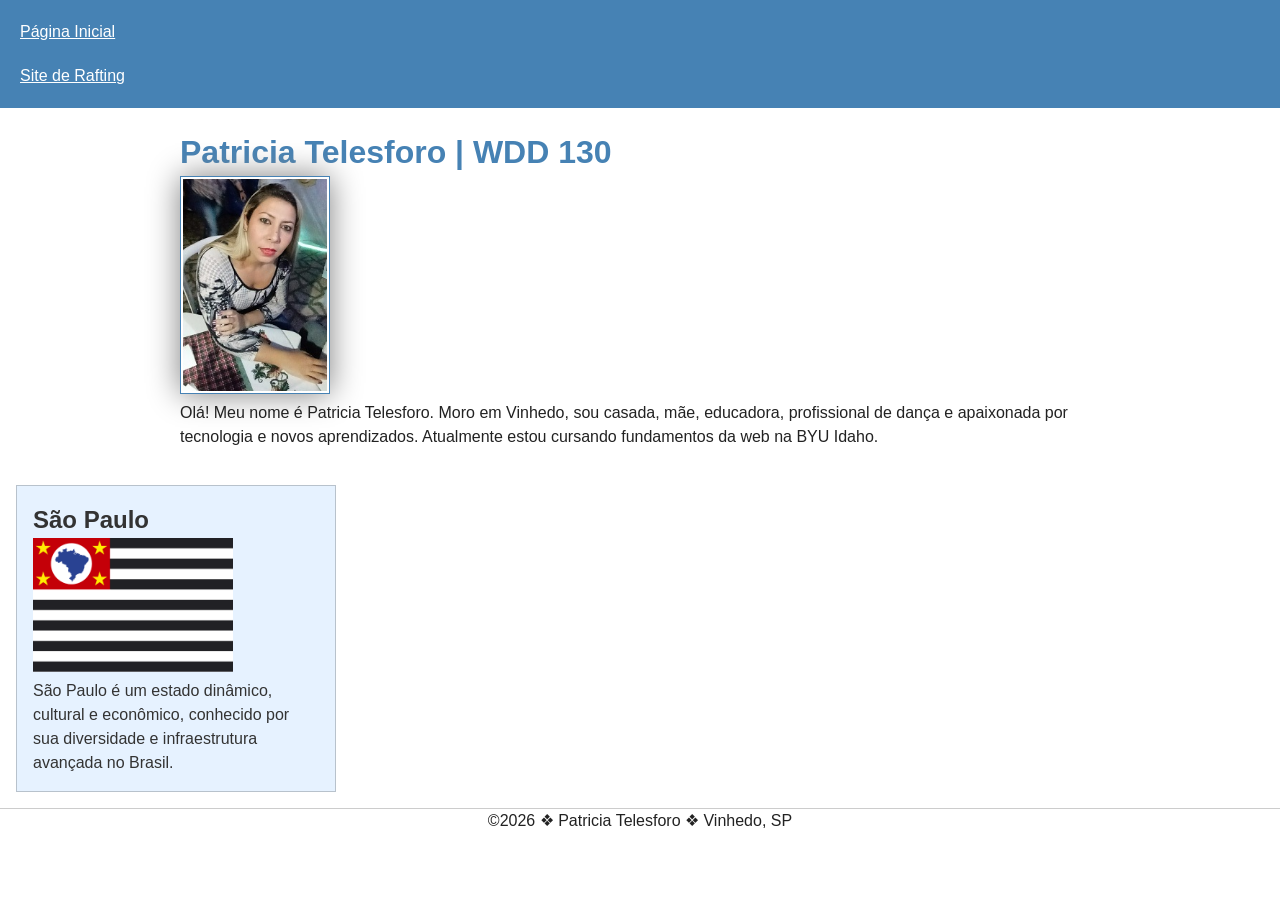
<file: index.html>
<!DOCTYPE html>
<html lang="pt-BR">
<head>
    <meta charset="utf-8">
    <meta name="viewport" content="width=device-width,initial-scale=1.0">
    <title>Patricia Telesforo | WDD 130</title>
    <meta name="description" content="Página inicial de Patricia Telesforo no curso de Fundamentos Web da BYU-Idaho.">
    <meta name="author" content="Patricia Telesforo">
    <link rel="stylesheet" href="estilos/estilos.css">
</head>
<body>
    <header>
        <nav>
            <a href="#">Página Inicial</a>
            <a href="wwr/">Site de Rafting</a>
        </nav>
    </header>
    <main>
        <h1>Patricia Telesforo | WDD 130</h1>
        <img src="imagens/perfil.jpg" alt="Foto de perfil de Patricia Telesforo" width="200">
        <p>Olá! Meu nome é Patricia Telesforo. Moro em Vinhedo, sou casada, mãe, educadora, profissional de dança e apaixonada por tecnologia e novos aprendizados. Atualmente estou cursando fundamentos da web na BYU Idaho.</p>
    </main>
    <aside>
        <h2>São Paulo</h2>
        <img src="imagens/sao_paulo.jpg" alt="Estado de São Paulo">
        <p>São Paulo é um estado dinâmico, cultural e econômico, conhecido por sua diversidade e infraestrutura avançada no Brasil.</p>
    </aside>
    <footer>
        <p>&copy;2026 ❖ Patricia Telesforo ❖ Vinhedo, SP</p>
    </footer>
</body>
</html>
</file>
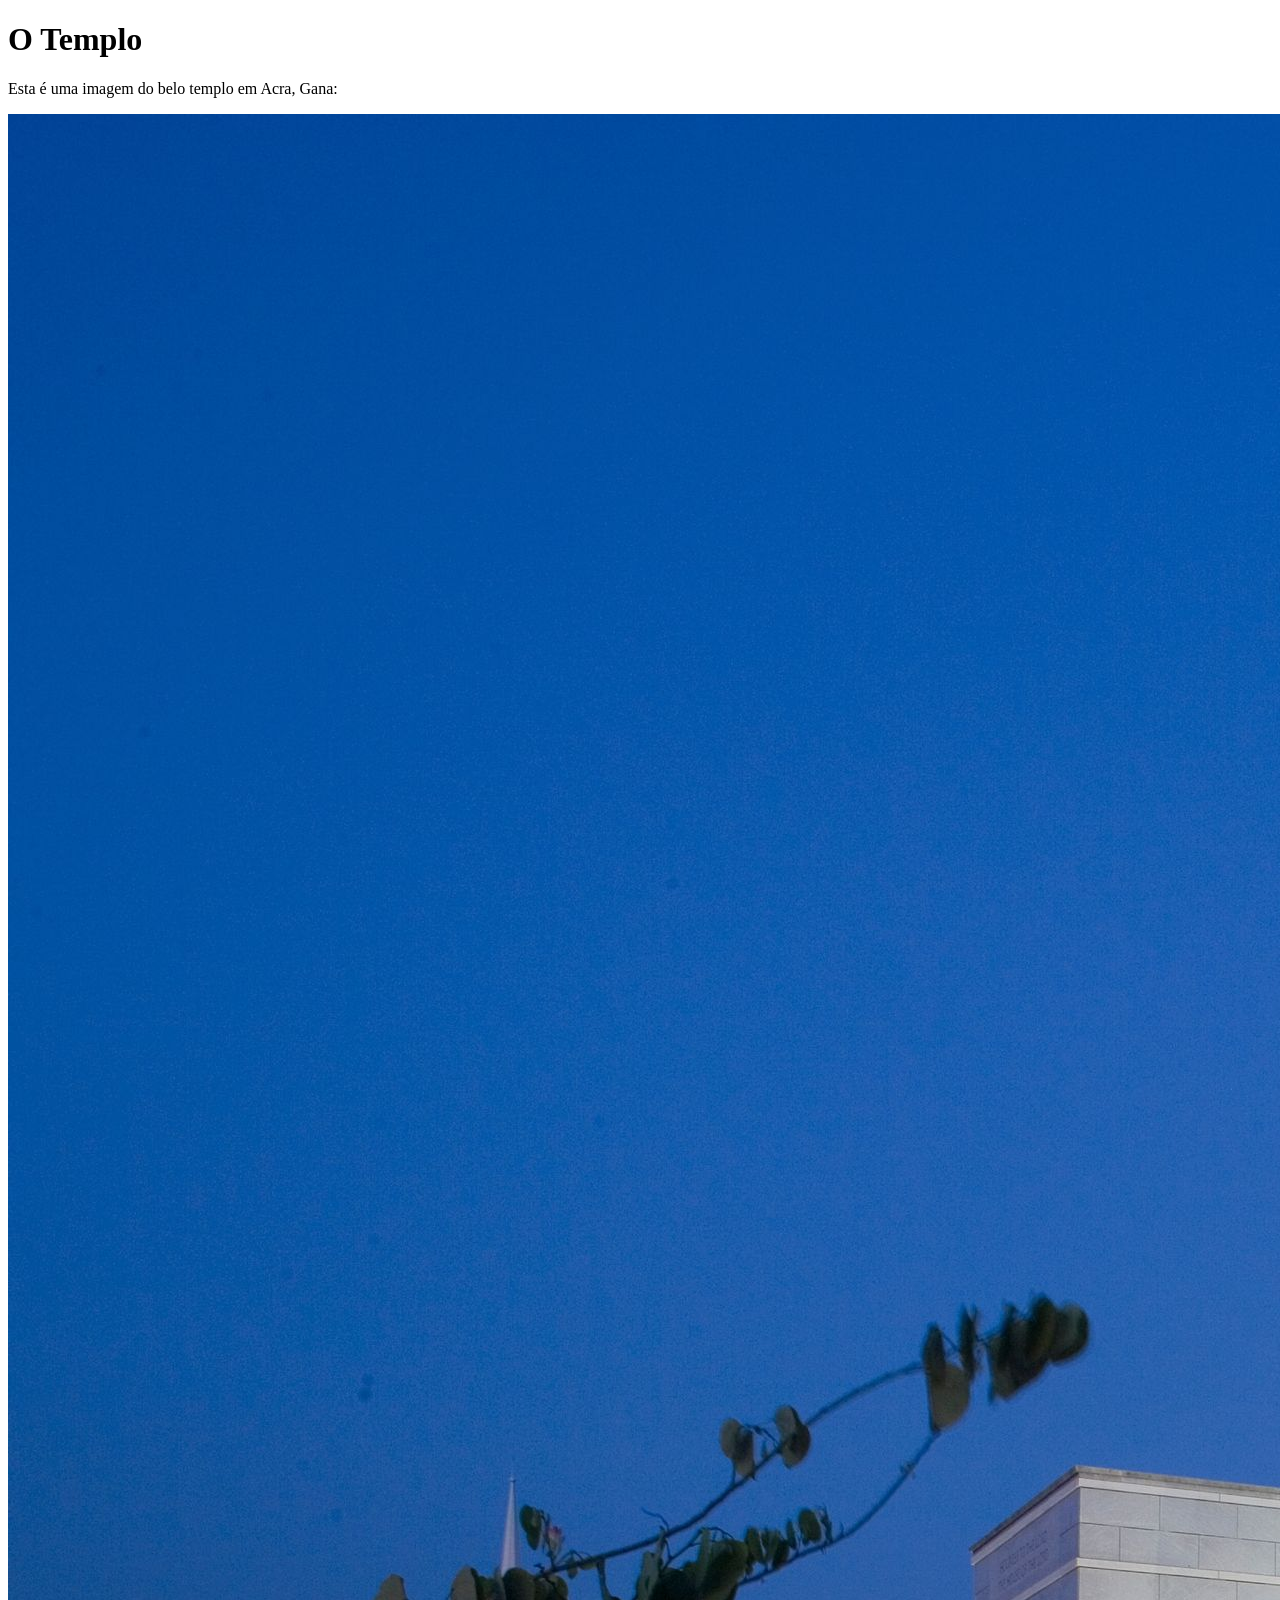
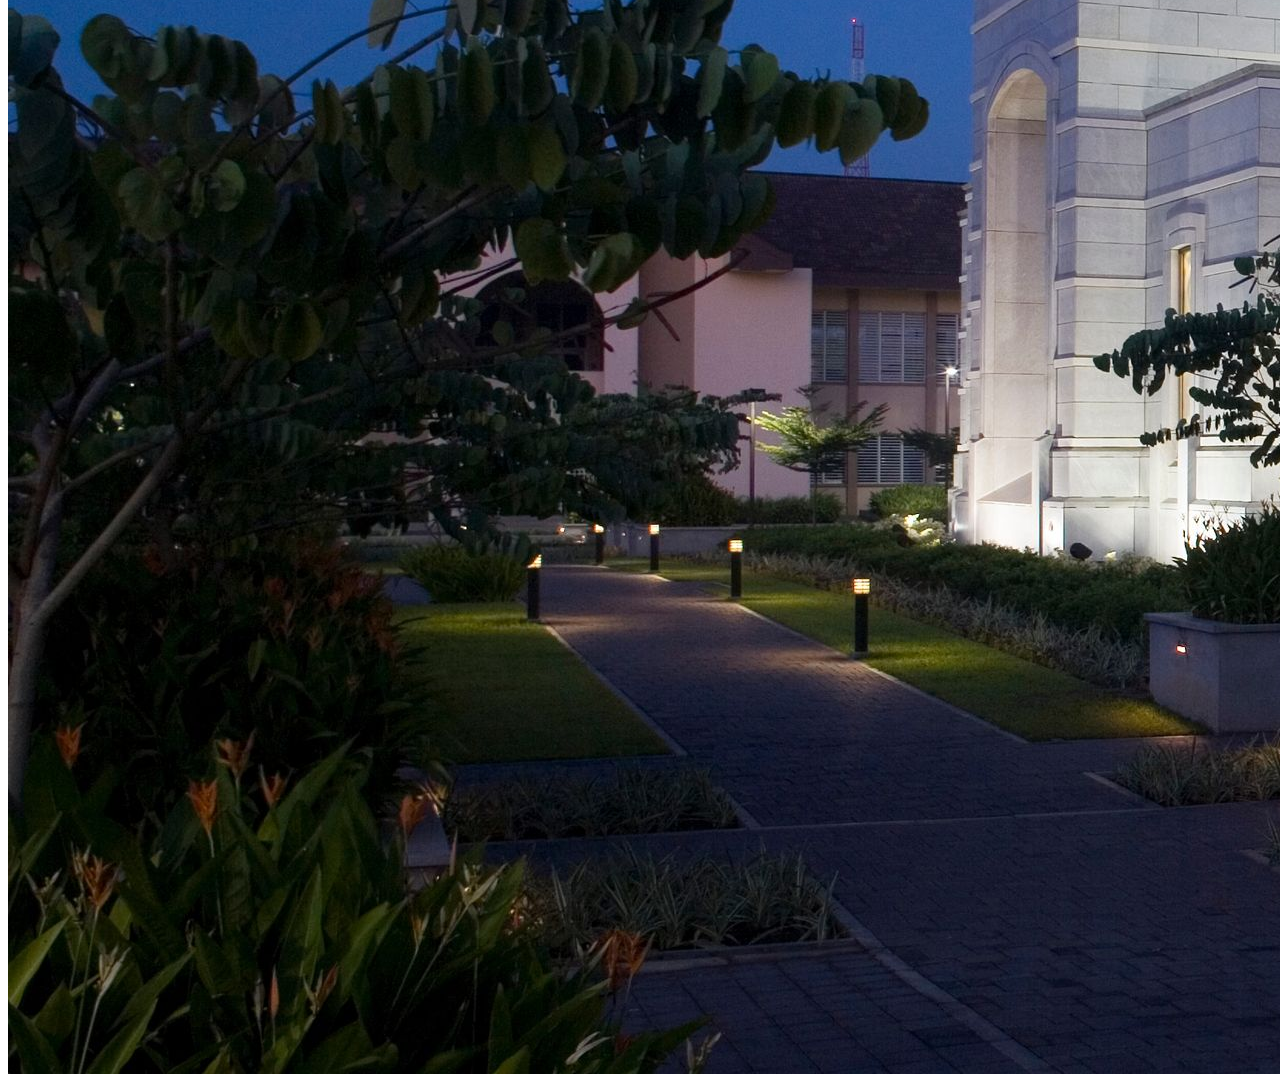
<file: semana01/imagens.html>
<!DOCTYPE html>
<html lang="pt-br">
<head>
    <meta charset="UTF-8">
    <meta name="viewport" content="width=device-width, initial-scale=1.0">
    <title>Imagem do Templo</title>
</head>
<body>
    <h1>O Templo</h1>
    <p>Esta é uma imagem do belo templo em Acra, Gana:</p>
    <img src="imagens/templo-largo.jpeg" alt="O Templo de Acra, Gana">
    
</body>
</html>
</file>
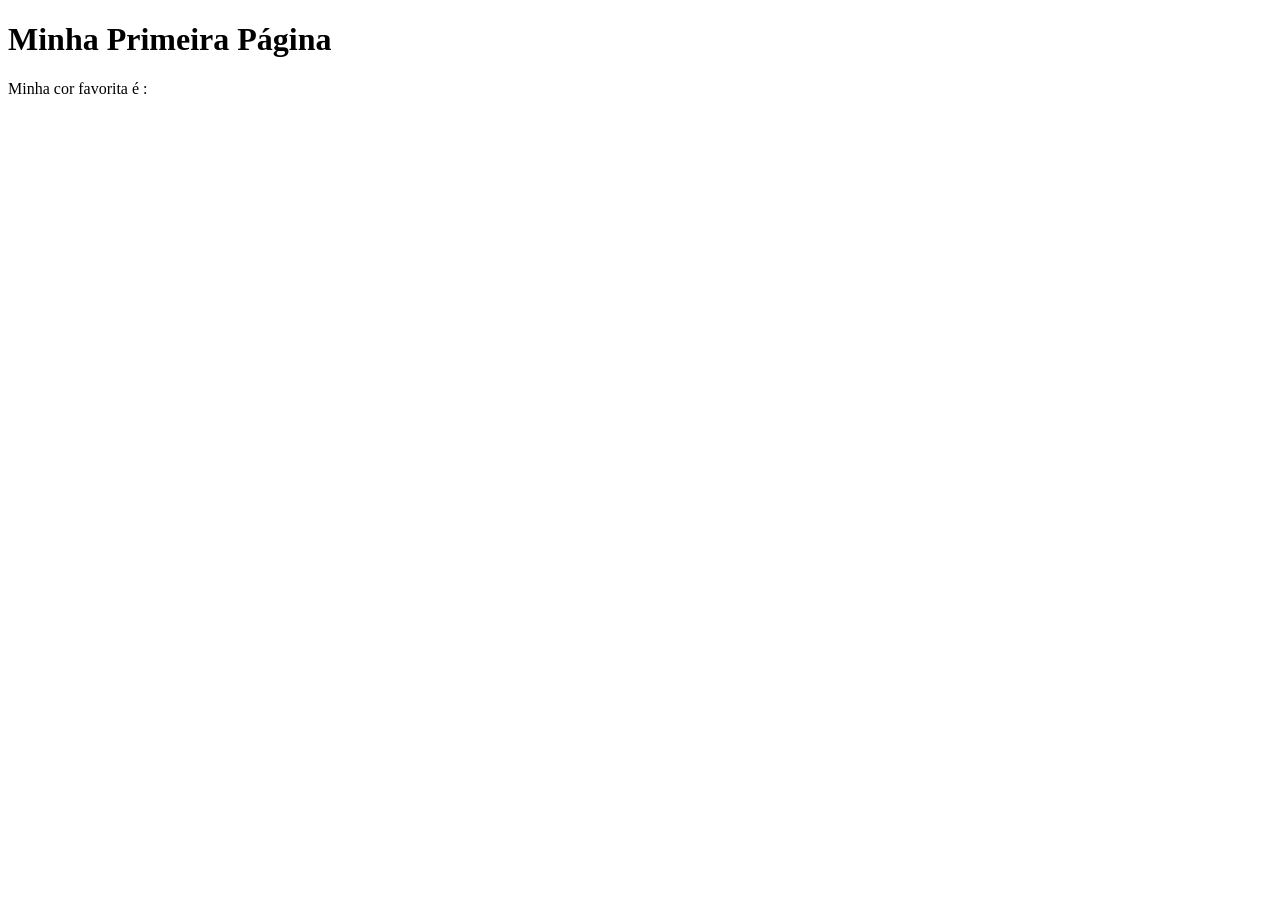
<file: semana01/primeira-pagina.html>
<!DOCTYPE html>
<html lang="pt-br">
<head>
    <meta charset="UTF-8">
    <meta name="viewport" content="width=device-width, initial-scale=1.0">
    <title>Minha Primeira Página</title>
</head>
<body>
    <h1>Minha Primeira Página</h1>
    <p>Minha cor favorita é : </p>
</body>
</html>
</file>
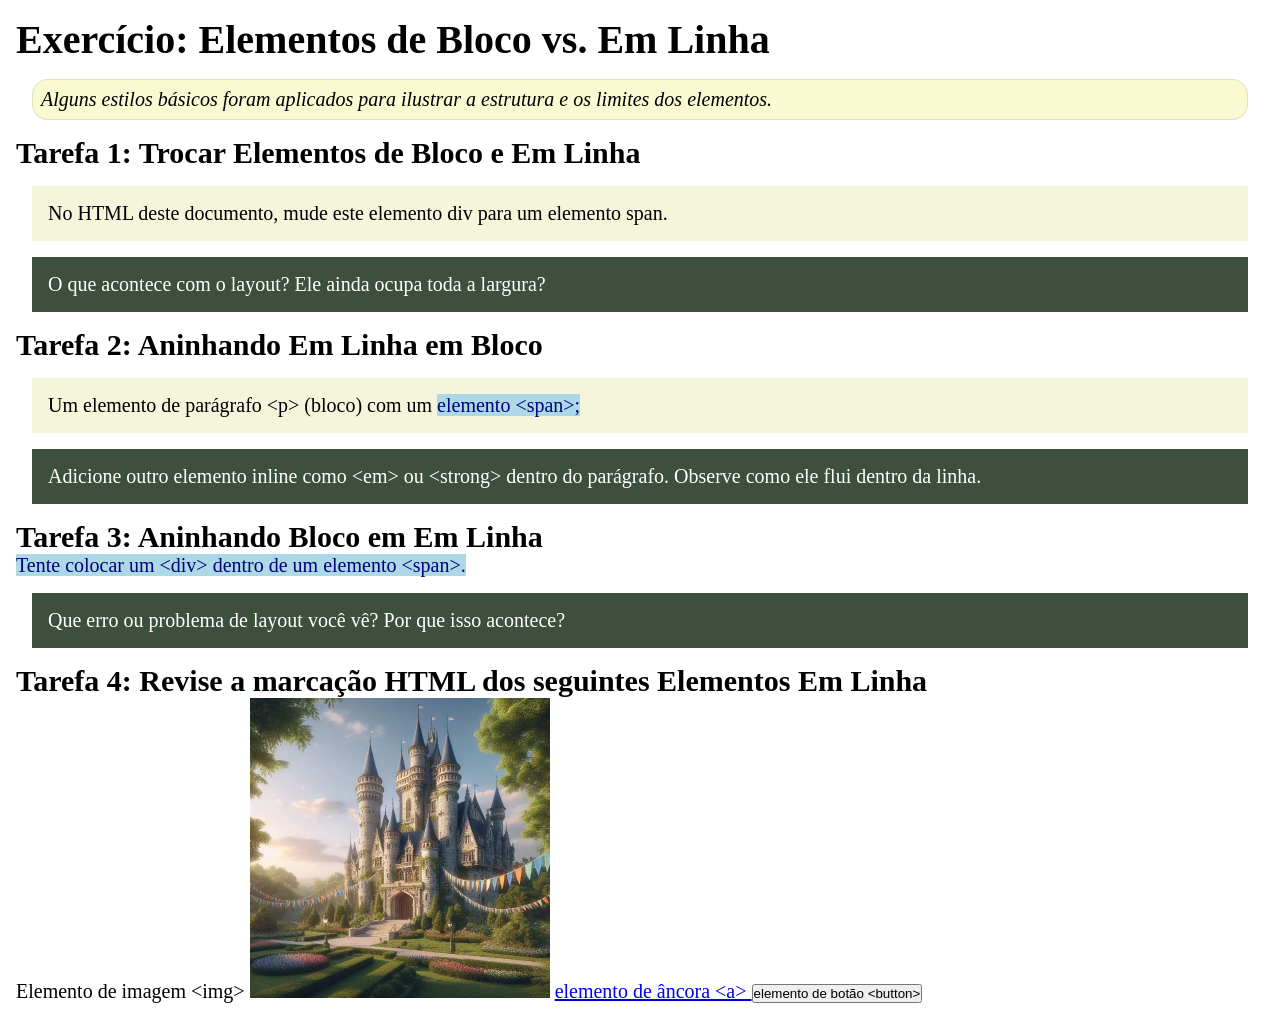
<file: semana02/bloco-vs-inline.html>
<!DOCTYPE html>
<html lang="pt-br">

<head>
    <meta charset="UTF-8">
    <meta name="viewport" content="width=device-width, initial-scale=1.0">
    <title>Exercício: Elementos de Bloco vs. Inline</title>
    <link rel="stylesheet" href="estilos/bloco-vs-inline.css">
</head>

<body>
    <main>
        <h1>Exercício: Elementos de Bloco vs. Em Linha</h1>
        <p class="note">Alguns estilos básicos foram aplicados para ilustrar a estrutura e os limites dos elementos.</p>

        <h2>Tarefa 1: Trocar Elementos de Bloco e Em Linha</h2>
        <div>No HTML deste documento, mude este elemento div para um elemento span.</div>

        <p class="question">O que acontece com o layout? Ele ainda ocupa toda a largura?</p>

        <h2>Tarefa 2: Aninhando Em Linha em Bloco</h2>
        <p>Um elemento de parágrafo &lt;p&gt; (bloco) com um <span>elemento &lt;span&gt;;</span></p>
        <p class="question">Adicione outro elemento inline como &lt;em&gt; ou &lt;strong&gt; dentro do parágrafo.
            Observe como ele flui dentro da linha.</p>

        <h2>Tarefa 3: Aninhando Bloco em Em Linha</h2>
        <span>Tente colocar um &lt;div&gt; dentro de um elemento &lt;span&gt;.</span>
        <p class="question">Que erro ou problema de layout você vê? Por que isso acontece?</p>


        <h2>Tarefa 4: Revise a marcação HTML dos seguintes Elementos Em Linha</h2>
        Elemento de imagem &lt;img&gt;
        <img src="imagens/castelo.webp" alt="imagem (imagens estão em linha)" width="300" height="300">
        <a href="https://churchofjesuschrist.org">elemento de âncora &lt;a&gt; </a>
        <button type="button">elemento de botão &lt;button&gt;</button>
    </main>
</body>

</html>
</file>
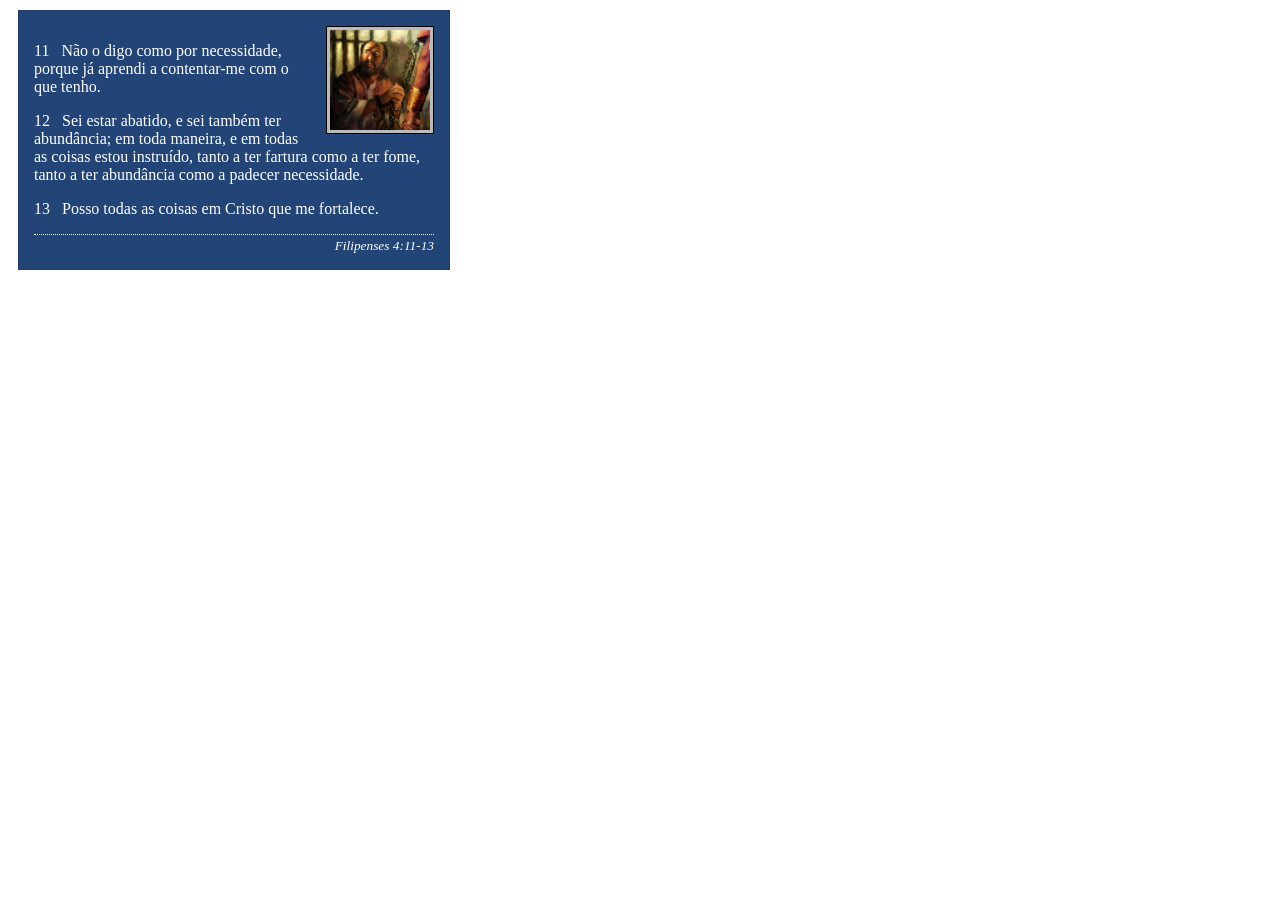
<file: semana02/box-model-solucao.html>
<!DOCTYPE html>
<html lang="pt-br">

<head>
    <meta charset="UTF-8">
    <meta name="viewport" content="width=device-width, initial-scale=1.0">
    <title>Atividade de Box Model</title>
    <link rel="stylesheet" href="estilos/box-model-solucao.css">
</head>

<body>
    <main>
        <div class="callout">
            <img src="imagens/apostolo-paulo-preso.webp" alt="Apóstolo Paulo - Preso em Roma" width="200" height="200">
            <blockquote>
                <p>11 &nbsp; Não o digo como por necessidade, porque já aprendi a contentar-me com o que tenho.</p>
                <p>12 &nbsp; Sei estar abatido, e sei também ter abundância; em toda maneira, e em todas as coisas estou
                    instruído, tanto a ter fartura como a ter fome, tanto a ter abundância como a padecer necessidade.
                </p>
                <p>13 &nbsp; Posso todas as coisas em Cristo que me fortalece.</p>
            </blockquote>
            <cite>Filipenses 4:11-13</cite>
        </div>
    </main>
</body>

</html>
</file>
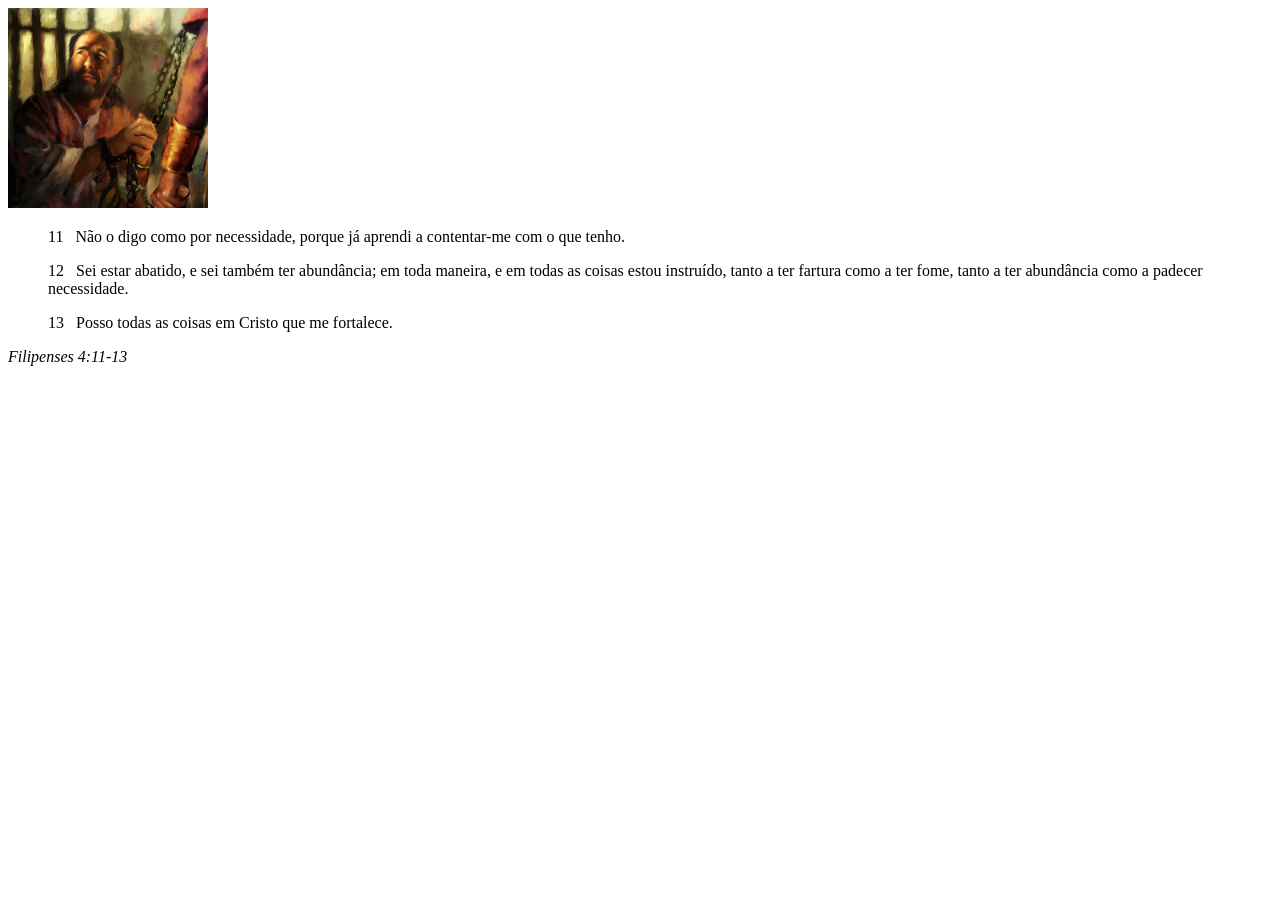
<file: semana02/box-model.html>
<!DOCTYPE html>
<html lang="pt-br">
<head>
    <meta charset="UTF-8">
    <meta name="viewport" content="width=device-width, initial-scale=1.0">
    <title>Atividade de Box Model</title>
</head>
<body>
    <main>
        <div class="callout">
            <img src="imagens/apostolo-paulo-preso.webp" alt="Apóstolo Paulo - Preso em Roma" width="200" height="200">
            <blockquote>
                <p>11 &nbsp; Não o digo como por necessidade, porque já aprendi a contentar-me com o que tenho.</p>
                <p>12 &nbsp; Sei estar abatido, e sei também ter abundância; em toda maneira, e em todas as coisas estou instruído, tanto a ter fartura como a ter fome, tanto a ter abundância como a padecer necessidade.</p>
                <p>13 &nbsp; Posso todas as coisas em Cristo que me fortalece.</p>
            </blockquote>
            <cite>Filipenses 4:11-13</cite>
        </div>
    </main>
</body>
</html>
</file>
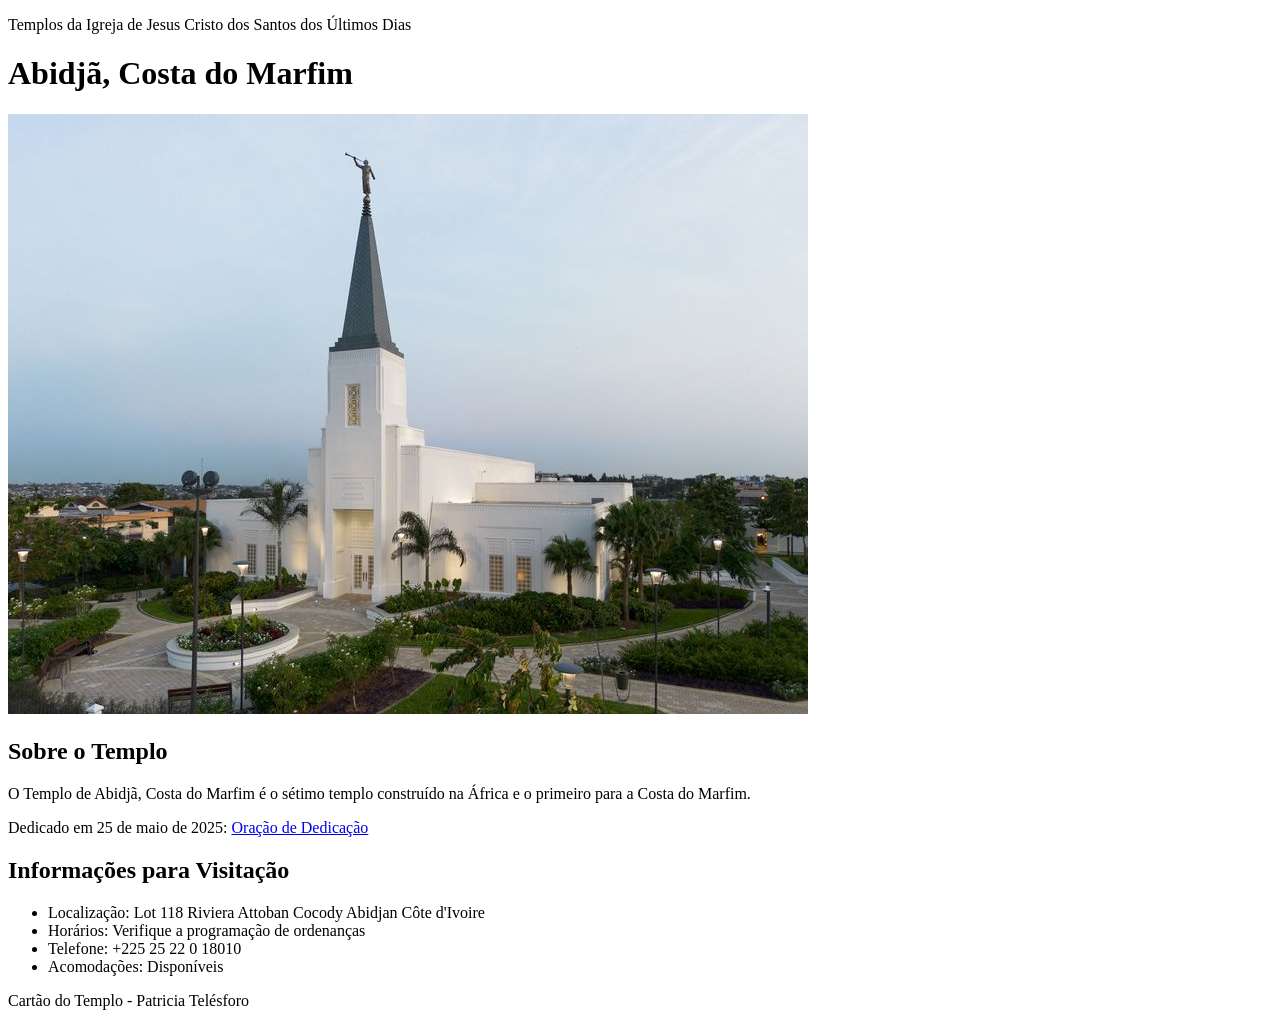
<file: semana02/templo.html>
<!DOCTYPE html>
<html lang="pt-br">

<head>
    <meta charset="UTF-8">
    <meta name="viewport" content="width=device-width, initial-scale=1.0">
    <title>Cartão do Templo - Abidjã, Costa do Marfim</title>
    <link rel="stylesheet" href="estilos/templo.css">
</head>

<body>
    <header>
        <p>Templos da Igreja de Jesus Cristo dos Santos dos Últimos Dias</p>
    </header>
    <main>
        <h1>Abidjã, Costa do Marfim</h1>
        <picture>
            <img src="imagens/abidja-costa-do-marfim.jpeg" alt="Templo de Abidjã, Costa do Marfim">
        </picture>
        <section>
            <h2>Sobre o Templo</h2>
            <p>O Templo de Abidjã, Costa do Marfim é o sétimo templo construído na África e o primeiro para a Costa do Marfim.</p>
            <p>Dedicado em 25 de maio de 2025: <a
                    href="https://www.churchofjesuschrist.org/temples/dedicatory-prayer/abidjan-ivory-coast-temple/2025-05-25?lang=eng"
                    target="_blank" rel="noopener noreferrer">Oração de Dedicação</a></p>
        </section>
        <section>
            <h2>Informações para Visitação</h2>
            <ul>
                <li>Localização: Lot 118 Riviera Attoban Cocody Abidjan Côte d'Ivoire</li>
                <li>Horários: Verifique a programação de ordenanças</li>
                <li>Telefone: +225 25 22 0 18010</li>
                <li>Acomodações: Disponíveis</li>
            </ul>
        </section>
    </main>
    <footer>
        <p>Cartão do Templo - Patricia Telésforo</p>
    </footer>
</body>

</html>
</file>
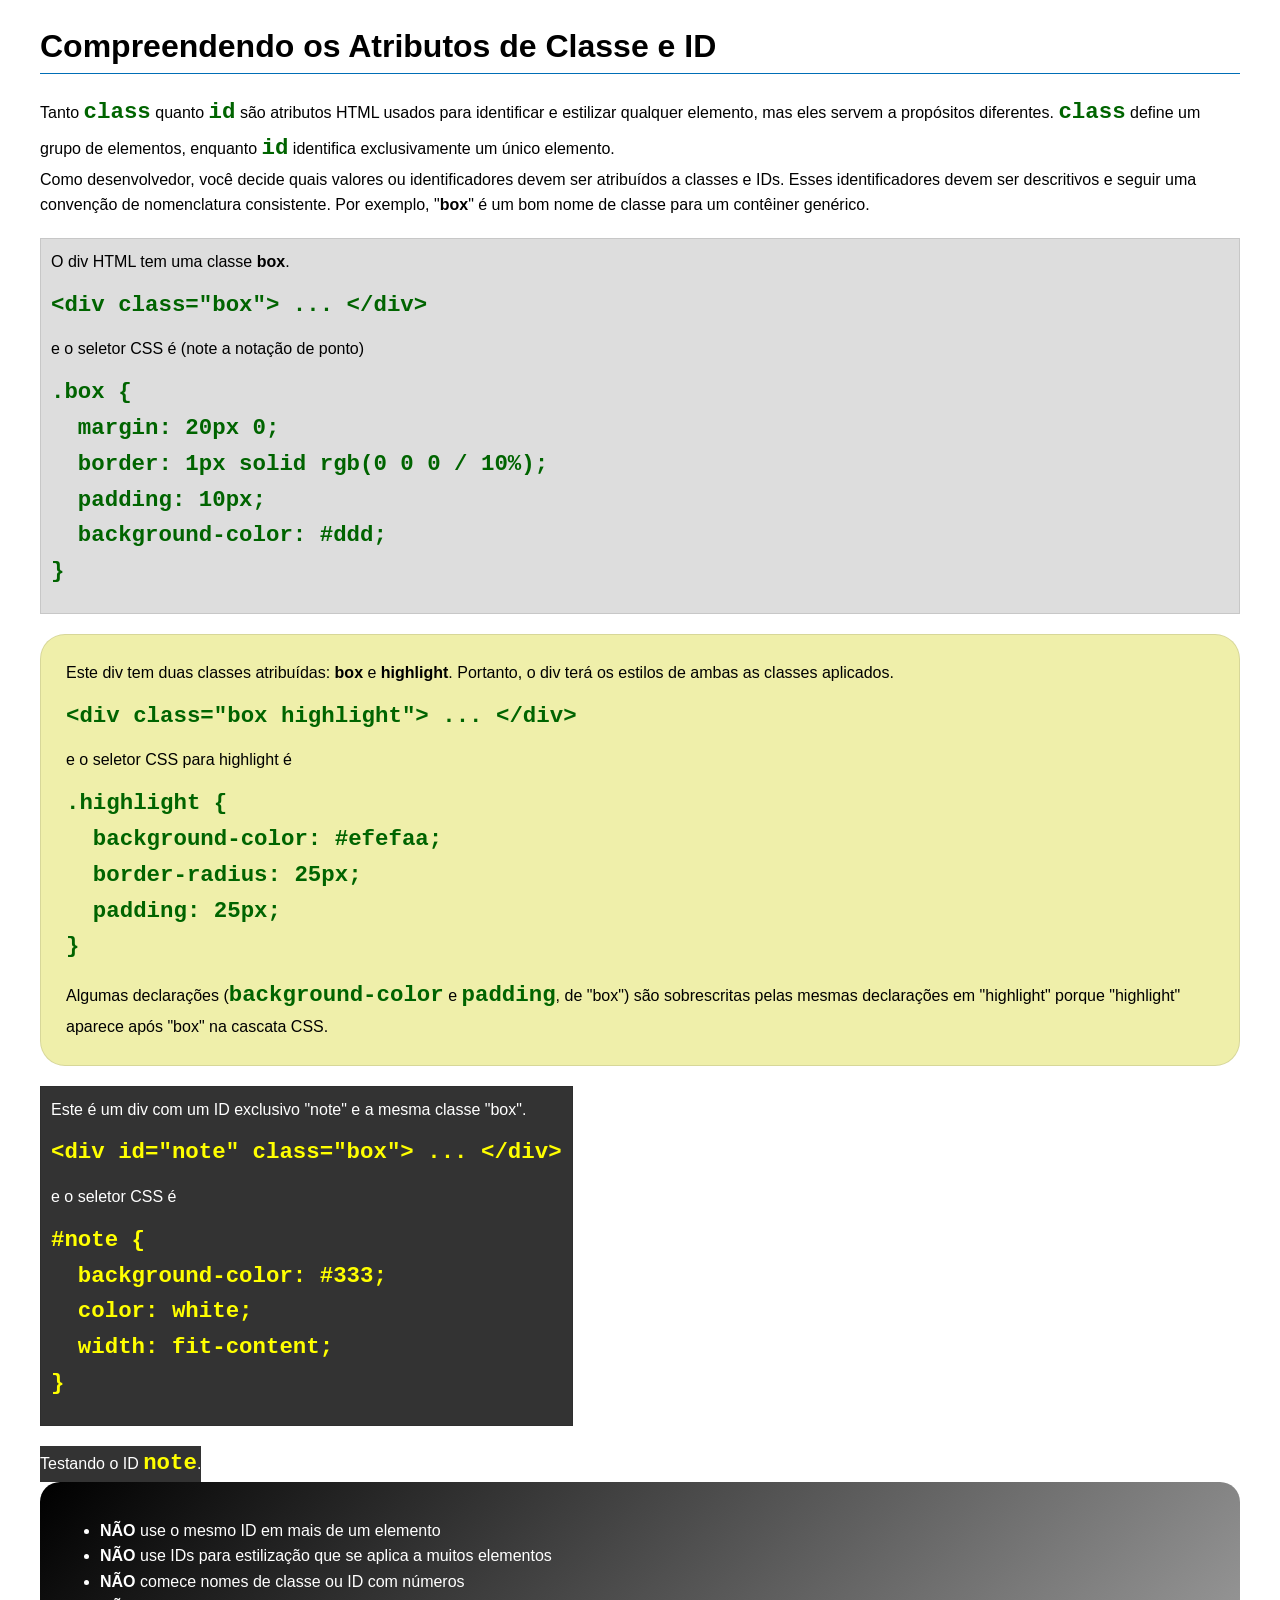
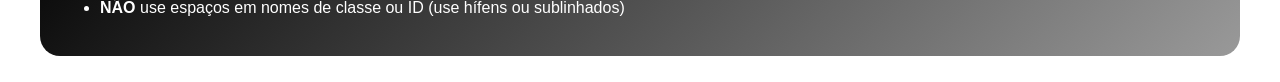
<file: semana03/classe-e-id.html>
<!DOCTYPE html>
<html lang="pt-br">

<head>
    <meta charset="UTF-8">
    <meta name="viewport" content="width=device-width, initial-scale=1.0">
    <title>Atributos de Classe vs ID</title>
    <link rel="stylesheet" href="estilos/classe-e-id.css">
</head>

<body>
    <h1>Compreendendo os Atributos de Classe e ID</h1>
    <p>Tanto <code>class</code> quanto <code>id</code> são atributos HTML usados para identificar e estilizar qualquer
        elemento, mas eles servem a propósitos diferentes. <code>class</code> define um grupo de elementos, enquanto
        <code>id</code> identifica exclusivamente um único elemento.
    </p>
    <p>Como desenvolvedor, você decide quais valores ou identificadores devem ser atribuídos a classes e IDs. Esses
        identificadores devem ser descritivos e seguir uma convenção de nomenclatura consistente. Por exemplo,
        "<strong>box</strong>" é um bom nome de classe para um contêiner genérico.</p>
    <div class="box">
        <p>O div HTML tem uma classe <strong>box</strong>.</p>
        <pre><code class="html">&lt;div class="box"&gt; ... &lt;/div&gt;</code></pre>
        e o seletor CSS é (note a notação de ponto)
        <pre><code class="css">.box {
  margin: 20px 0;
  border: 1px solid rgb(0 0 0 / 10%);
  padding: 10px;
  background-color: #ddd; 
}</code></pre>
    </div>

    <div class="box highlight">
        <p>Este div tem duas classes atribuídas: <strong>box</strong> e <strong>highlight</strong>. Portanto, o div terá
            os estilos de ambas as classes aplicados.</p>
        <pre><code class="html">&lt;div class="box highlight"&gt; ... &lt;/div&gt;</code></pre>
        e o seletor CSS para highlight é
        <pre><code class="css">.highlight {
  background-color: #efefaa;
  border-radius: 25px;
  padding: 25px;
}</code></pre>
        <p>Algumas declarações (<code>background-color</code> e <code>padding</code>, de "box") são sobrescritas pelas
            mesmas declarações em "highlight" porque "highlight" aparece após "box" na cascata CSS.</p>
    </div>

    <div id="note" class="box">
        <p>Este é um div com um ID exclusivo "note" e a mesma classe "box".</p>
        <pre><code class="html">&lt;div id="note" class="box"&gt; ... &lt;/div&gt;</code></pre>
        e o seletor CSS é
        <pre><code class="css">#note {
  background-color: #333;
  color: white;
  width: fit-content;
}</code></pre>
    </div>

    <div id="note">
        <p>Testando o ID <code>note</code>.</p>
    </div>

    <section id="melhor-pratica">
        <ul>
            <li><strong>NÃO</strong> use o mesmo ID em mais de um elemento</li>
            <li><strong>NÃO</strong> use IDs para estilização que se aplica a muitos elementos</li>
            <li><strong>NÃO</strong> comece nomes de classe ou ID com números</li>
            <li><strong>NÃO</strong> use espaços em nomes de classe ou ID (use hífens ou sublinhados)</li>
        </ul>
    </section>

    <br>

</body>

</html>
</file>
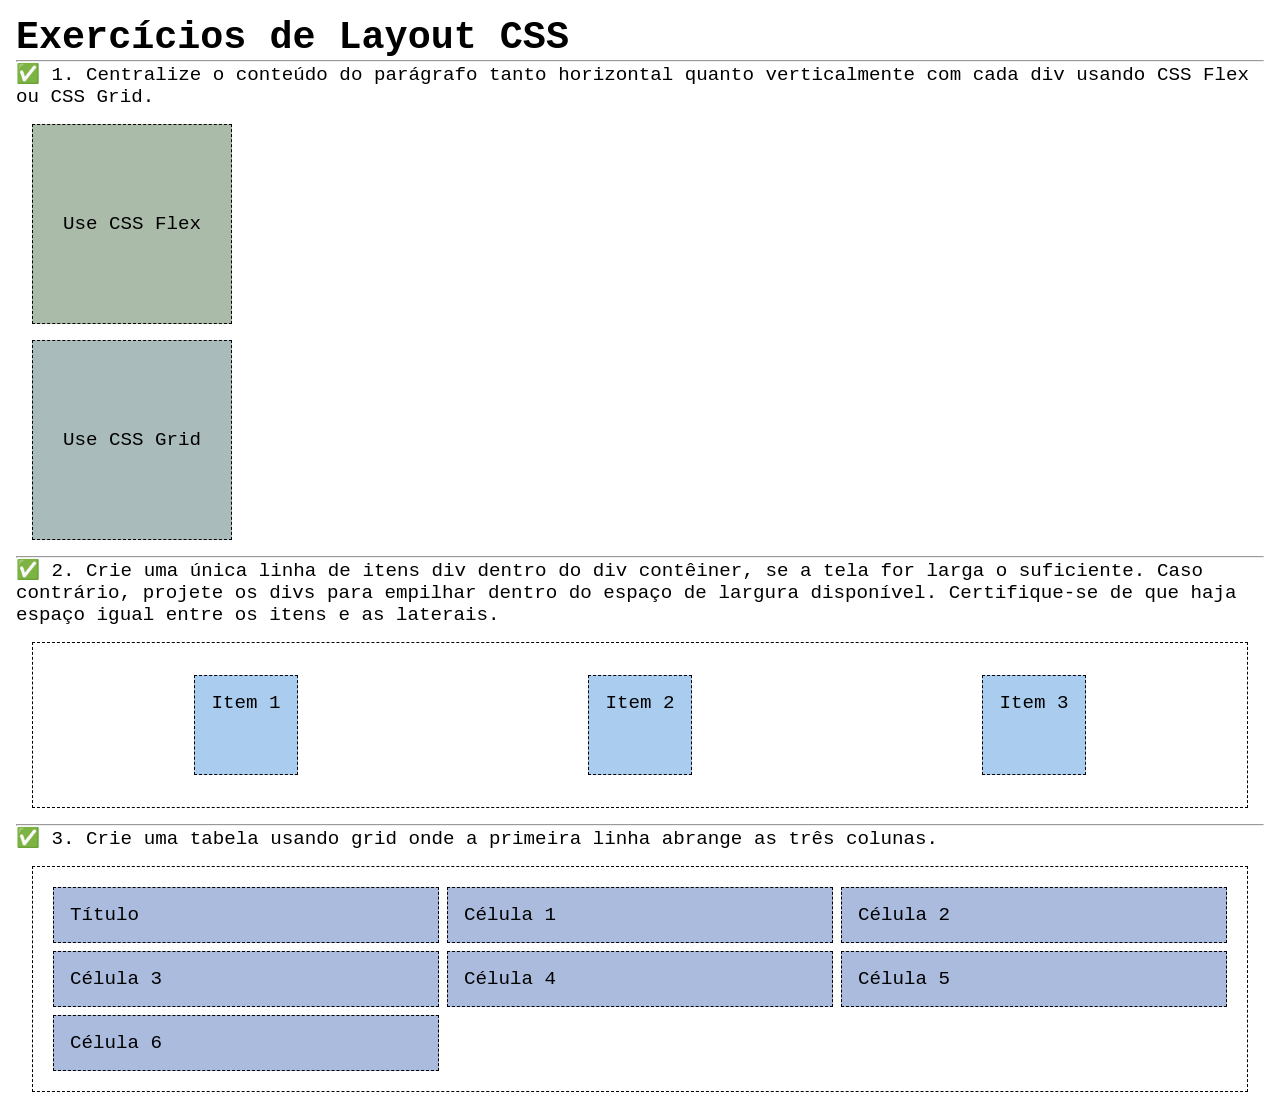
<file: semana04/exercicios-layout.html>
<!DOCTYPE html>
<html lang="pt-br">

<head>
    <meta charset="UTF-8">
    <meta name="viewport" content="width=device-width, initial-scale=1.0">
    <title>Exercícios de Layout CSS</title>
    <link rel="stylesheet" href="estilos/solucoes-dos-exercicios-de-layout.css">
</head>

<body>
    <main>
        <h1>Exercícios de Layout CSS</h1>
        <hr>
        <p>✅ 1. Centralize o conteúdo do parágrafo tanto horizontal quanto verticalmente com cada div usando CSS Flex ou
            CSS Grid.
        </p>
        <div class="one flex">
            <p>Use CSS Flex</p>
        </div>
        <div class="one grid">
            <p>Use CSS Grid</p>
        </div>
        <hr>
        <p>✅ 2. Crie uma única linha de itens div dentro do div contêiner, se a tela for larga o suficiente. Caso
            contrário, projete os
            divs para empilhar dentro do espaço de largura disponível. Certifique-se de que haja espaço igual entre os
            itens e as laterais.</p>
        <div class="container2">
            <div class="dois">
                <p>Item 1</p>
            </div>
            <div class="dois">
                <p>Item 2</p>
            </div>
            <div class="dois">
                <p>Item 3</p>
            </div>
        </div>
        <hr>
        <p>✅ 3. Crie uma tabela usando grid onde a primeira linha abrange as três colunas. </p>
        <div class="container3">
            <div class="tres colunas-3">
                <p>Título</p>
            </div>
            <div class="tres">
                <p>Célula 1</p>
            </div>
            <div class="tres">
                <p>Célula 2</p>
            </div>
            <div class="tres">
                <p>Célula 3</p>
            </div>
            <div class="tres">
                <p>Célula 4</p>
            </div>
            <div class="tres">
                <p>Célula 5</p>
            </div>
            <div class="tres">
                <p>Célula 6</p>
            </div>

        </div>
    </main>
</body>

</html>
</file>
<file: estilos/estilos.css>
/* Global resets */
* {
  margin: 0;
  padding: 0;
  box-sizing: border-box;
}

body {
  font-family: Arial, Helvetica, sans-serif;
  line-height: 1.5;
  color: #222;
  background: #fff;
  margin: 0;
}

nav {
  background-color: steelblue;
  padding: 10px
}

nav a {
  color: white;
  padding: 10px;
  display: block;
}

main {
  max-width: 960px;
  margin: 0 auto;
  padding: 20px;
}

h1 {
  color: steelblue;
}

main img {
  width: 150px;
  height: auto;
  border: 1px solid steelblue;
  padding: 2px;
  box-shadow: 0 0 30px gray;
}

p {
  padding: 0;
}

aside {
  width: 20em;
  margin: 1em;
  border: 1px solid rgba(0, 0, 0, 0.2);
  padding: 1em;
  background-color: #e6f2ff;
  color: #333;
  text-align: left;
}

aside img {
  width: 200px;
  height: auto;
}

footer {
  margin-top: 1em;
  border-top: 1px solid #ccc;
  text-align: center;
}
</file>
<file: semana02/estilos/bloco-vs-inline.css>
* {
    margin: 0;
    padding: 0;
}

body {
    font-size: 20px;
    margin: 1rem;
}

p,
div {
    background-color: beige;
    margin: 1rem;
    padding: 1rem;
}

span {
    color: navy;
    background-color: lightblue;
}

code {
    margin: 0;
    padding: 0;
    color: green;
    font-size: 1.2rem;
}

.note {
    font-style: italic;
    background-color: lightgoldenrodyellow;
    border-radius: 1rem;
    border: 1px solid rgb(0 0 0 / 10%);
    margin: 1rem;
    padding: .5rem;
}

.question {
    background-color: #3d503d;
    color: #fff;
}
</file>
<file: semana02/estilos/box-model-solucao.css>
.callout {
    max-width: 400px;
    margin: 10px;
    border: 1px solid rgba(0, 0, 0, .1);
    padding: 15px;
    background-color: #247;
    color: #fff;
}

.callout img {
    float: right;
    margin: 0 0 10px 15px;
    border: 1px solid #000;
    padding: 3px;
    background-color: #bbb;
    width: 100px;
    height: auto;

}

blockquote {
    margin: 0;
}

cite {
    display: block;
    border-top: 1px dotted #fff;
    padding-top: 3px;
    text-align: right;
    font-size: smaller;
}
</file>
<file: semana02/estilos/templo.css>

</file>
<file: semana03/estilos/classe-e-id.css>
body {
    font-family: Arial, sans-serif;
    line-height: 1.6;
    margin: 0;
    padding: 0 40px;
}

h1 {
    border-bottom: 1px solid rgb(0 110 182);
    padding-bottom: 0;
}



p {
    margin: 0;
}

code {
    color: darkgreen;
    font-weight: 700;
    font-size: 1.4rem;
}

/* Class exemplos - podem ser reutilizados */

.box {
    margin: 20px 0;
    border: 1px solid rgb(0 0 0 / 10%);
    padding: 10px;
    background-color: #ddd; /* essa é a abreviação para #dddddd */
}

.highlight {
    background-color: #efefaa;
    border-radius: 25px;
    padding: 25px;
}

/* ID exemplos - devem ser únicos */

#note {
    background-color: #333;
    color: white;
    width: fit-content;
}

#note code {
    color: yellow;
}

#melhor-pratica {
    background: linear-gradient(135deg, #000 0%, #999 100%);
    color: white;
    border-radius: 20px;
    padding: 20px
}
</file>
<file: semana04/estilos/solucoes-dos-exercicios-de-layout.css>
* {
    margin: 0;
    padding: 0;
    box-sizing: border-box;
}

body {
    margin: 1rem;
    font-family: monospace;
    font-size: 1.2rem;
}

div {
    margin: 1rem;
    border: 1px dashed;
    padding: 1rem;
}

.one {
    width: 200px;
    height: 200px;
}

.flex {
    background-color: #aba;
    display: flex;
    justify-content: center;
    align-items: center;
}

.grid {
    background-color: #abb;
    display: grid;
    place-items: center;
}

.container2 {
    display: flex;
    flex-wrap: wrap;
    justify-content: space-around;
}

.dois {
    background-color: #ace;
    height: 100px;
}

.container3 {
    display: grid;
    grid-template-columns: repeat(3, 1fr);
}

.columns-3 {
    grid-column: span 3;}

.tres {
    margin: .25rem;
    background-color: #abd;
}
</file>
